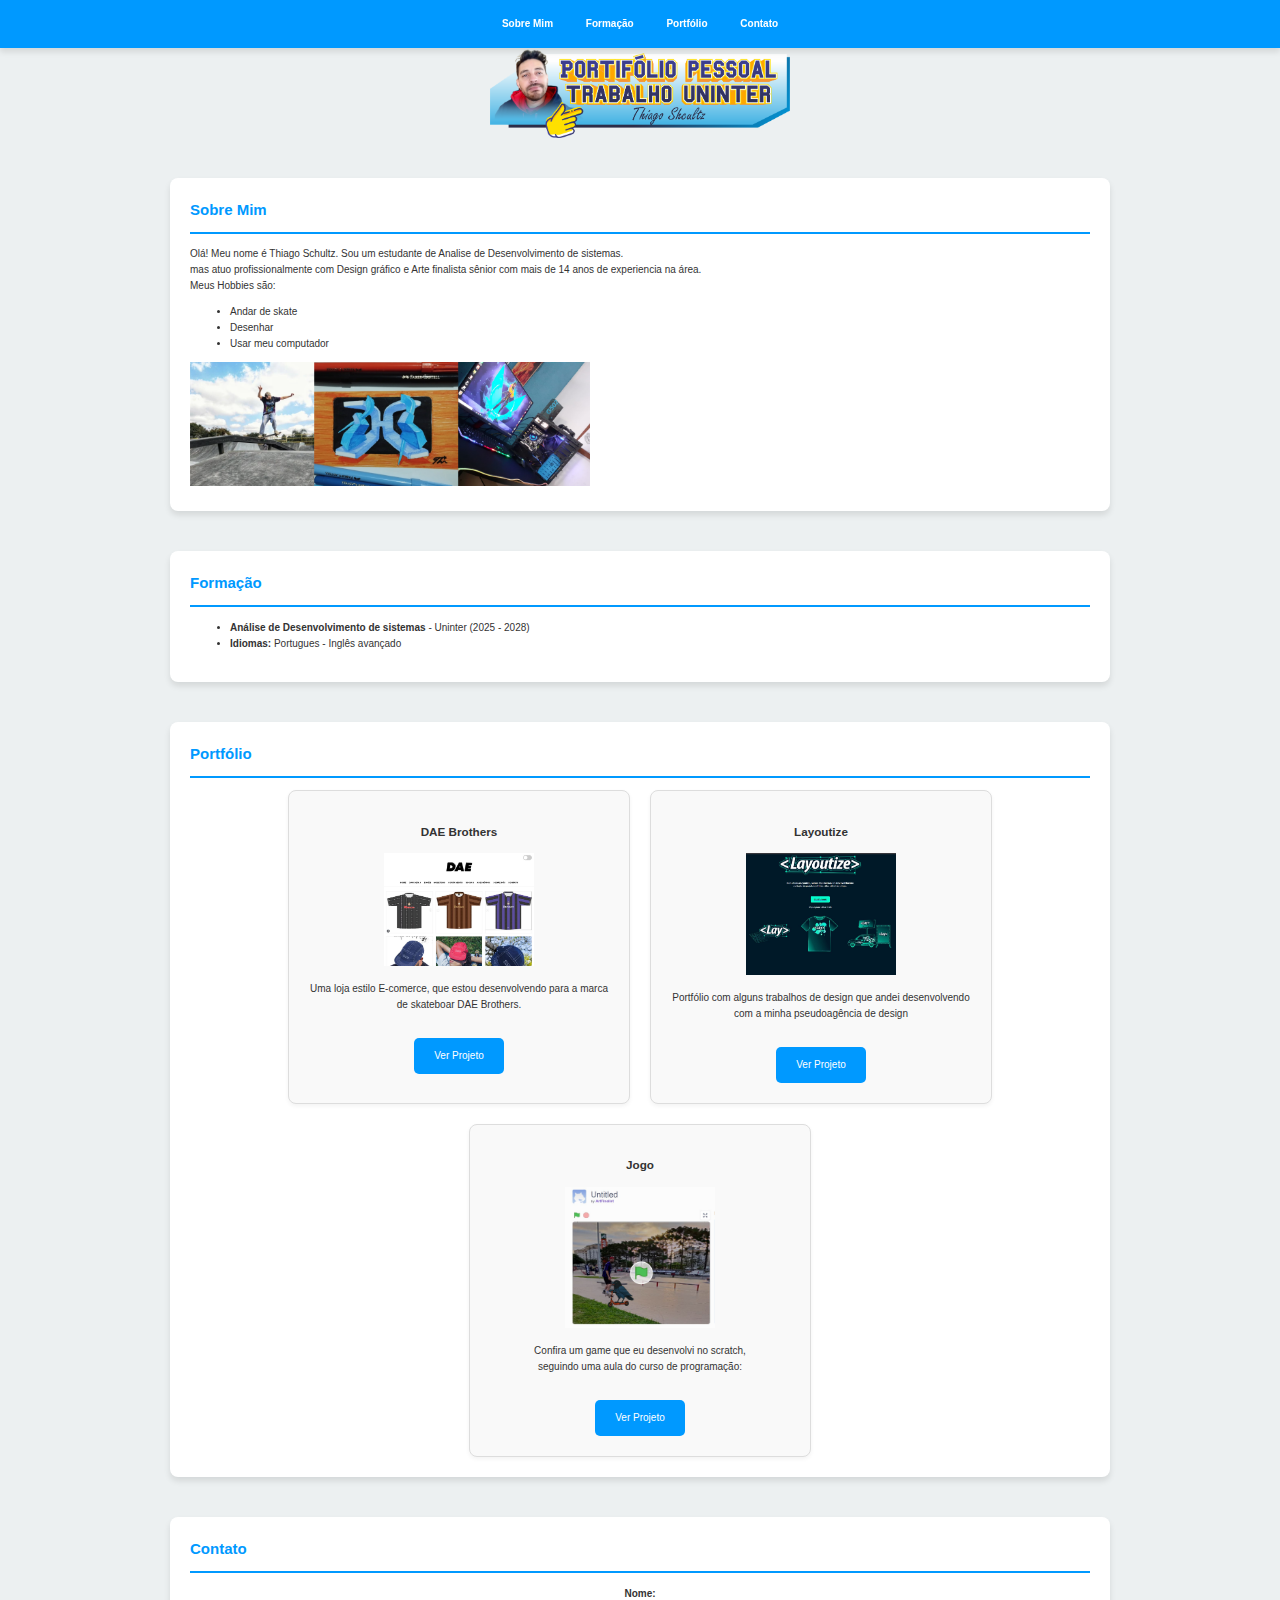
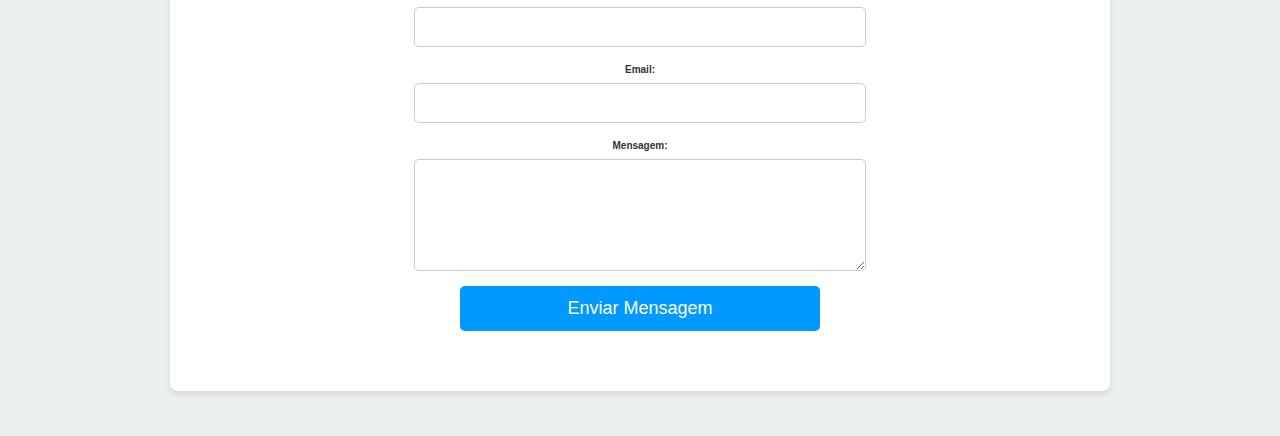
<file: index.html>
<!DOCTYPE html>
<html lang="pt-BR">
<head>
    <meta charset="UTF-8">
    <meta name="viewport" content="width=device-width, initial-scale=1.0">
    <title>Portfólio pessoal</title>
    <link rel="stylesheet" href="style.css">
</head>
<body>
    <header>
       <nav>
            <a href="#about">Sobre Mim</a>
            <a href="#education">Formação</a>
            <a href="#portfolio">Portfólio</a>
            <a href="#contact">Contato</a>
        </nav>
    </header>
    <img src="img/head.png" alt="header image"
        style="display: block; margin: 0 auto; width: 300px;">  
    <main>
        <section id="about" class="page-section">
            <h2>Sobre Mim</h2>
            <p>Olá! Meu nome é Thiago Schultz. Sou um estudante de Analise de Desenvolvimento de sistemas.
                <br>mas atuo profissionalmente com Design gráfico e Arte finalista sênior
                    com mais de 14 anos de experiencia na área. <br>
                    Meus Hobbies são:
                         <ul> 
                            <li>Andar de skate</li>
                            <li>Desenhar</li>
                            <li>Usar meu computador</li>     
                        </ul>
            </p>
            <img src="img/hobbies.png" alt=""
            style="width: 400px;">
            </section>

        <section id="education" class="page-section">
            <h2>Formação</h2>
            <ul>
                <li><strong>Análise de Desenvolvimento de sistemas</strong> - Uninter (2025 - 2028)</li>
                <li><strong>Idiomas:</strong> Portugues - Inglês avançado</li>
            </ul>
        </section>

        <section id="portfolio" class="page-section">
            <h2>Portfólio</h2>
            <div class="project-container">
                <div class="project-card">
                    <h3>DAE Brothers</h3>
                    <img src="img/DAEshop.JPG" alt="daeimg" style="width: 150px;">
                    <p>Uma loja estilo E-comerce, que estou desenvolvendo para a marca de skateboar
                        DAE Brothers.
                    </p>
                    <a href="https://daeshop.netlify.app/" target="_blank">Ver Projeto</a>
                </div>
                <div class="project-card">
                    <h3>Layoutize</h3>
                    <img src="img/lay.JPG" alt="daeimg" style="width: 150px;">
                    <p>Portfólio com alguns trabalhos de design que andei desenvolvendo com a minha pseudoagência de design</p>
                    <a href="https://layoutize.netlify.app/" target="_blank">Ver Projeto</a>
                </div>
                                <div class="project-card">
                    <h3>Jogo</h3>
                    <img src="img/game.JPG" alt="daeimg" style="width: 150px;">
                    <p>Confira um game que eu desenvolvi no scratch, <br>seguindo uma aula do curso de programação:</p>
                    <a href="https://scratch.mit.edu/projects/1158634972" target="_blank">Ver Projeto</a>
                </div>


                
            </div>
        </section>

        <section id="contact" class="page-section">
            <h2>Contato</h2>
            <form id="contact-form">
                <div class="form-group">
                    <label for="name">Nome:</label>
                    <input type="text" id="name" name="name" required>
                </div>
                <div class="form-group">
                    <label for="email">Email:</label>
                    <input type="email" id="email" name="email" required>
                </div>
                <div class="form-group">
                    <label for="message">Mensagem:</label>
                    <textarea id="message" name="message" rows="5" required></textarea>
                </div>
                <button type="submit">Enviar Mensagem</button>
            </form>
            <div id="form-message"></div>
        </section>
    </main>

    <script src="script.js"></script>
</body>
</html>
</file>
<file: style.css>
/* Definições globais e variáveis */
:root {
  --primary-color: rgb(0, 153, 255);
  --secondary-color: rgb(0, 153, 255);
  --background-color: #ecf0f1;
  --text-color: #333;
  --link-color: rgb(0, 153, 255);
  --border-radius: 8px;
  --box-shadow: 0 4px 6px rgba(0, 0, 0, 0.1);
}

/* Estilos gerais */
body {
  font-family: -apple-system, BlinkMacSystemFont, "Segoe UI", Roboto,
    "Helvetica Neue", Arial, sans-serif;
  margin: 0;
  padding: 0;
  background-color: var(--background-color);
  color: var(--text-color);
  line-height: 1.6;
  font-size: 10px;
}

/* Estilos do cabeçalho e navegação */
header {
  background-color: var(--secondary-color);
  color: white;
  padding: 1rem 0;
  text-align: center;
  position: sticky;
  top: 0;
  z-index: 1000;
  box-shadow: var(--box-shadow);
}

nav a {
  color: white;
  text-decoration: none;
  margin: 0 15px;
  font-weight: bold;
  transition: color 0.3s ease;
}

nav a:hover {
  color: var(--primary-color);
}

/* Estilos das seções de conteúdo */
.page-section {
  max-width: 900px;
  margin: 40px auto;
  padding: 20px;
  background-color: white;
  border-radius: var(--border-radius);
  box-shadow: var(--box-shadow);
}

.page-section h2 {
  color: var(--primary-color);
  border-bottom: 2px solid var(--primary-color);
  padding-bottom: 10px;
  margin-top: 0;
}

/* Estilos do Portfólio */
.project-container {
  display: flex;
  flex-wrap: wrap;
  gap: 20px;
  justify-content: center;
}

.project-card {
  background-color: #f9f9f9;
  border: 1px solid #ddd;
  border-radius: var(--border-radius);
  padding: 20px;
  width: 300px;
  box-shadow: 0 2px 4px rgba(0, 0, 0, 0.05);
  text-align: center;
}

.project-card a {
  display: inline-block;
  margin-top: 15px;
  padding: 10px 20px;
  background-color: var(--primary-color);
  color: white;
  text-decoration: none;
  border-radius: 5px;
  transition: background-color 0.3s ease;
}

.project-card a:hover {
  background-color: #2980b9;
}

/* Estilos do formulário de contato */
#contact-form {
  text-align: center;
}

#contact-form .form-group {
  margin-bottom: 15px;
}

#contact-form label {
  display: block;
  margin-bottom: 5px;
  font-weight: bold;
}

#contact-form input,
#contact-form textarea {
  display: block;
  width: calc(50% - 20px);
  padding: 10px;
  border: 1px solid #ccc;
  border-radius: 5px;
  font-size: 16px;
  margin: 0 auto;
}

#contact-form button {
  display: block;
  margin: 0 auto;
  width: 40%;
  padding: 12px;
  background-color: var(--primary-color);
  color: white;
  border: none;
  border-radius: 5px;
  font-size: 18px;
  cursor: pointer;
  transition: background-color 0.3s ease;
}

#contact-form button:hover {
  background-color: #2980b9;
}

/* Mensagem de sucesso/erro do formulário */
#form-message {
  text-align: center;
  margin-top: 20px;
  padding: 10px;
  border-radius: 5px;
}

.success {
  background-color: #d4edda;
  color: #155724;
  border: 1px solid #c3e6cb;
}

.error {
  background-color: #f8d7da;
  color: #721c24;
  border: 1px solid #f5c6cb;
}
</file>
